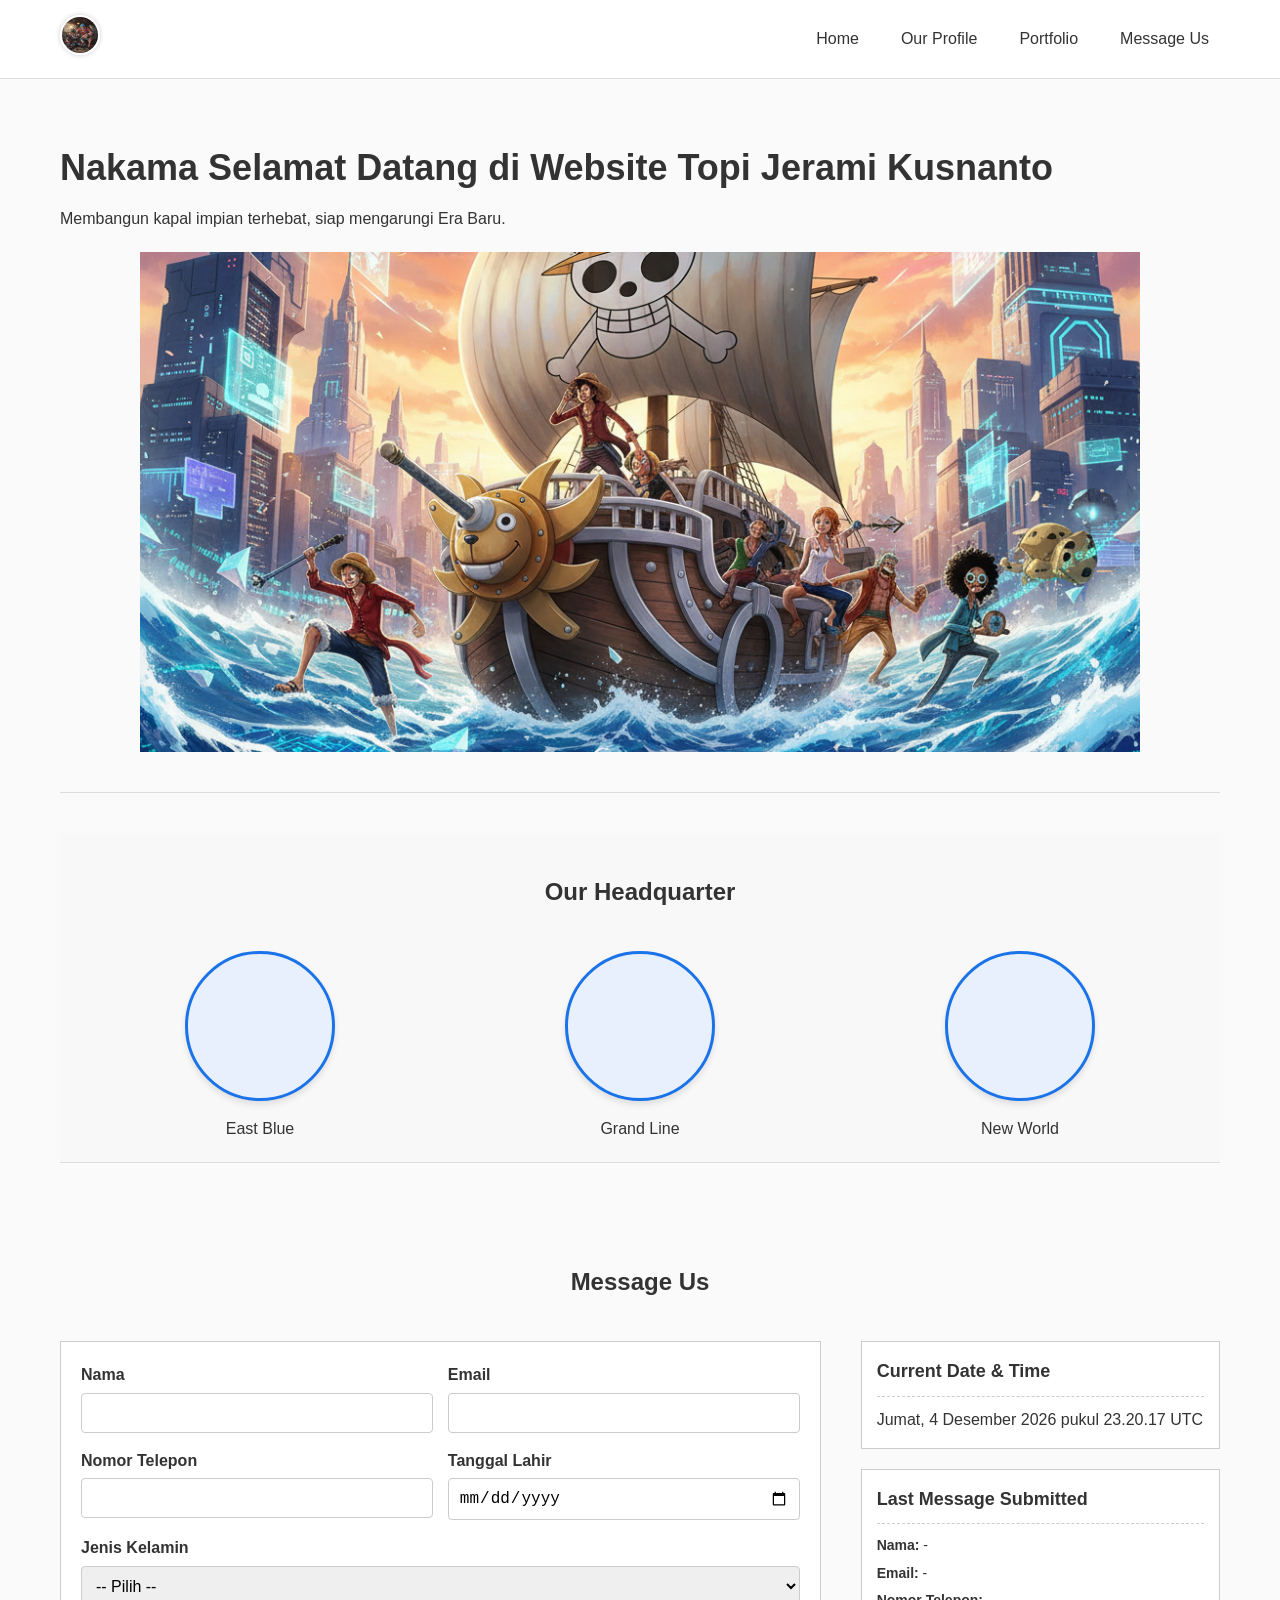
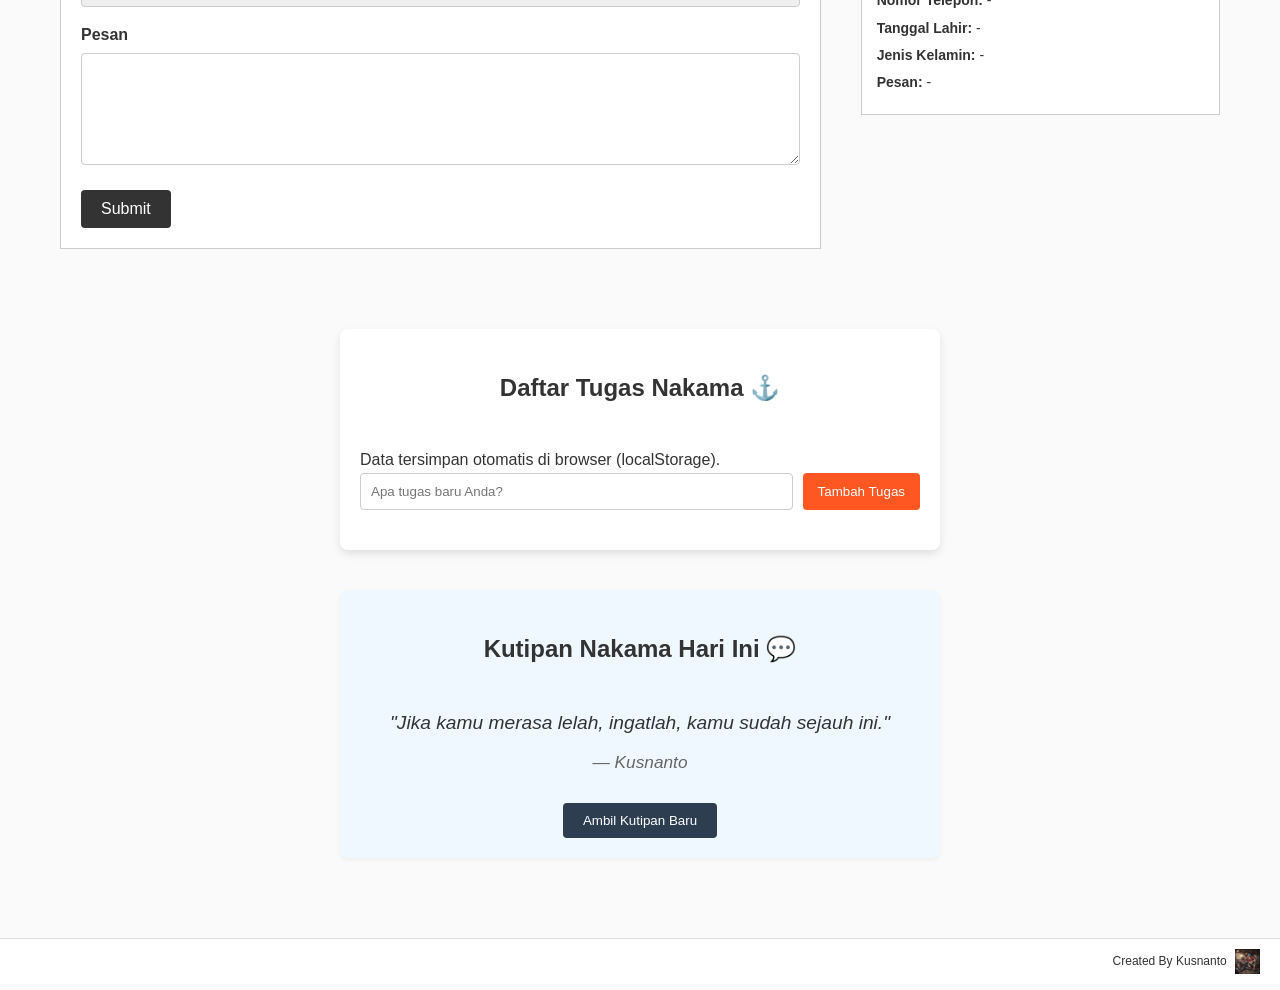
<file: index.html>
<!DOCTYPE html>
<html lang="id">
<head>
    <meta charset="UTF-8">
    <meta name="viewport" content="width=device-width, initial-scale=1.0">
    <title>My Website - Home</title>
    <link rel="stylesheet" href="css/style.css"> 
</head>
<body>
    <header>
        <nav class="navbar">
            <div class="logo">
                <img src="img/logo-perusahaan.png" alt="Logo Perusahaan S & C" class="navbar-logo">
            </div>
            <ul class="nav-links">
                <li><a href="index.html">Home</a></li>
                <li><a href="profile.html">Our Profile</a></li> 
                <li><a href="profile.html#portofolio">Portfolio</a></li> <li><a href="#message-us">Message Us</a></li> 
            </ul>
        </nav>
    </header>

    <main>
        <section class="welcome-banner">
            <h1 id="welcome-message"></h1>
            <p>Membangun kapal impian terhebat, siap mengarungi Era Baru.</p>
            <div class="banner-placeholder">
                <img src="img/banner-home.png" alt="Banner Selamat Datang Perusahaan" class="banner-image">
            </div>
        </section>
    
        <section class="headquarter-section">
            <h2>Our Headquarter</h2>
            <div class="headquarters-list">
                <div class="headquarter-item">
                    <div class="circle"></div> <p>East Blue</p>
                </div>
                <div class="headquarter-item">
                    <div class="circle"></div>
                    <p>Grand Line</p>
                </div>
                <div class="headquarter-item">
                    <div class="circle"></div>
                    <p>New World</p>
                </div>
            </div>
        </section>
            
        <section id="message-us" class="message-us-section">
            <h2>Message Us</h2>
            <div class="form-container">
                <form id="messageForm">
                    <div class="form-group">
                        <label for="input-nama">Nama</label>
                        <input type="text" id="input-nama" name="name" required>
                    </div>
    
                    <div class="form-group">
                        <label for="input-email">Email</label>
                        <input type="text" id="input-email" name="email" required>
                    </div>
                    <div class="form-group">
                        <label for="input-phone">Nomor Telepon</label>
                        <input type="tel" id="input-phone" name="phone" required>
                    </div>
                    
                    <div class="form-group">
                        <label for="input-dob">Tanggal Lahir</label>
                        <input type="date" id="input-dob" name="dob" required>
                    </div>
                    
                    <div class="form-group">
                        <label for="input-gender">Jenis Kelamin</label>
                        <select id="input-gender" name="gender" required>
                            <option value="">-- Pilih --</option>
                            <option value="Laki-Laki">Laki-Laki</option>
                            <option value="Perempuan">Perempuan</option>
                        </select>
                    </div>
    
                    <div class="form-group full-width">
                        <label for="input-message">Pesan</label>
                        <textarea id="input-message" name="message" rows="5" required></textarea>
                    </div>
    
                    <button type="submit">Submit</button>
                </form>
                <div class="info-output-container">
                    <div class="current-info-box">
                        <h3>Current Date & Time</h3>
                        <p id="current-date-time"></p>
                    </div>
    
                    <div class="output-data-box">
                        <h3>Last Message Submitted</h3>
                        <div id="output-data">
                            <p><strong>Nama:</strong> -</p>
                            <p><strong>Email:</strong> -</p>
                            <p><strong>Nomor Telepon:</strong> -</p>
                            <p><strong>Tanggal Lahir:</strong> -</p>
                            <p><strong>Jenis Kelamin:</strong> -</p>
                            <p><strong>Pesan:</strong> -</p>
                        </div>
                    </div>
                </div>
            </div>
        </section>
            
        <section class="todo-app-section">
            <h2>Daftar Tugas Nakama ⚓</h2>
            <p>Data tersimpan otomatis di browser (localStorage).</p>
            
            <div class="input-container">
                <input type="text" id="task-input" placeholder="Apa tugas baru Anda?" aria-label="Masukkan Tugas Baru">
                <button id="add-task-button">Tambah Tugas</button>
            </div>
            
            <ul id="task-list">
            </ul>
        </section>
            
        <section class="api-quote-section">
            <h2>Kutipan Nakama Hari Ini 💬</h2>
            <div id="quote-container">
                <p>Tekan tombol untuk mengambil kutipan.</p>
            </div>
            <button id="fetch-quote-button">Ambil Kutipan Baru</button>
        </section>
    
    </main> <footer>
        <p>Created By Kusnanto
            <img src="img/logo-perusahaan.png" alt="Logo Perusahaan S & C" class="footer-logo"></p>
    </footer>
    <script src="js/script.js"></script>
</body>
</html>
</file>
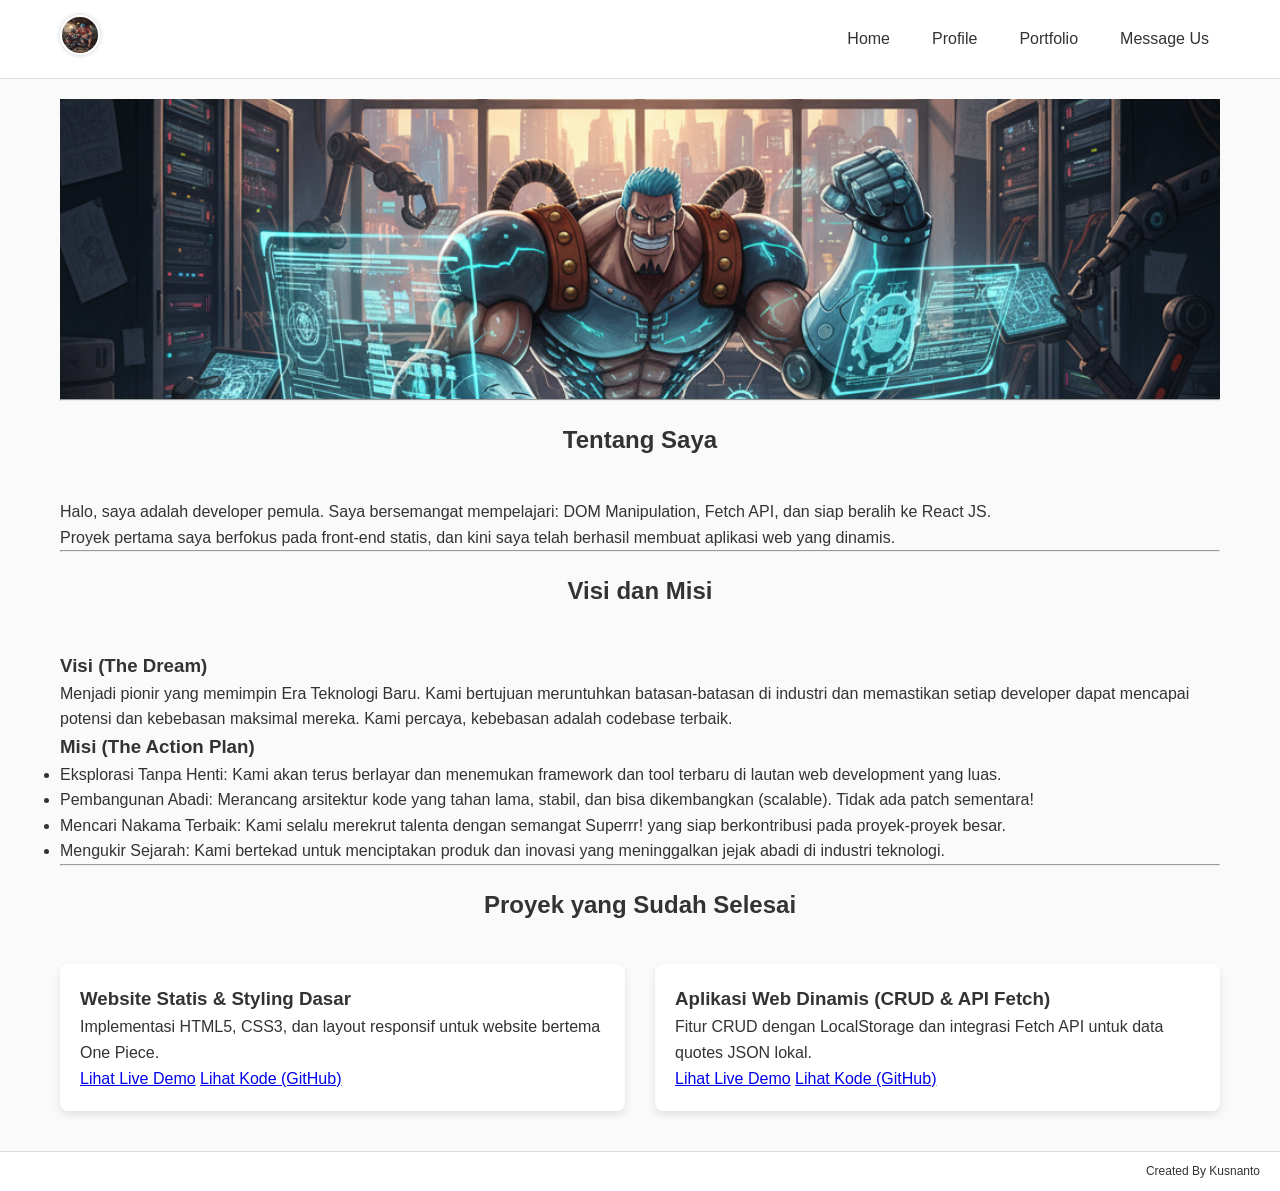
<file: profile.html>
<!DOCTYPE html>
<html lang="id">
<head>
    <meta charset="UTF-8">
    <meta name="viewport" content="width=device-width, initial-scale=1.0">
    <title>Profile-Portfolio - Kusnanto</title>
    <link rel="stylesheet" href="css/style.css"> 
</head>
<body>
    <header>
        <nav class="navbar">
            <div class="logo">
                <img src="img/logo-perusahaan.png" alt="Logo Perusahaan S & C" class="navbar-logo">
            </div>
            <ul class="nav-links">
                <li><a href="index.html">Home</a></li>
                <li><a href="profile.html">Profile</a></li>
                <li><a href="#portofolio">Portfolio</a></li>
                <li><a href="index.html#message-us">Message Us</a></li>
            </ul>
        </nav>
    </header>

    <main>
        <section class="profile-banner">
            <div class="banner-placeholder" style="height: 300px; max-width: 100%;">
                <img src="img/banner-profil.png" alt="Banner Profil Perusahaan" class="banner-image">
            </div>
        </section>
        
        <hr>
        
        <section id="about" class="section-padding">
            <h2>Tentang Saya</h2>
            <div class="about-content">
                <p>Halo, saya adalah developer pemula. Saya bersemangat mempelajari: DOM Manipulation, Fetch API, dan siap beralih ke React JS.</p>
                <p>Proyek pertama saya berfokus pada front-end statis, dan kini saya telah berhasil membuat aplikasi web yang dinamis.</p>
            </div>
        </section>

        <hr>

        <section class="vision-mission section-padding">
            <h2>Visi dan Misi </h2>
            <h3>Visi (The Dream)</h3>
            <p>Menjadi pionir yang memimpin Era Teknologi Baru. Kami bertujuan meruntuhkan batasan-batasan di industri dan memastikan setiap developer dapat mencapai potensi dan kebebasan maksimal mereka. Kami percaya, kebebasan adalah codebase terbaik.</p>

            <h3>Misi (The Action Plan)</h3>
            <ul>
                <li>Eksplorasi Tanpa Henti: Kami akan terus berlayar dan menemukan framework dan tool terbaru di lautan web development yang luas.</li>
                <li>Pembangunan Abadi: Merancang arsitektur kode yang tahan lama, stabil, dan bisa dikembangkan (scalable). Tidak ada patch sementara!</li>
                <li>Mencari Nakama Terbaik: Kami selalu merekrut talenta dengan semangat Superrr! yang siap berkontribusi pada proyek-proyek besar.</li>
                <li>Mengukir Sejarah: Kami bertekad untuk menciptakan produk dan inovasi yang meninggalkan jejak abadi di industri teknologi.</li>
            </ul>
        </section>

        <hr>

        <section id="portofolio" class="section-padding">
            <h2>Proyek yang Sudah Selesai</h2>
            <div class="portofolio-grid">
                
                <div class="portofolio-item">
                    <h3>Website Statis & Styling Dasar</h3>
                    <p>Implementasi HTML5, CSS3, dan layout responsif untuk website bertema One Piece.</p>
                    <a href="URL_GITHUB_PAGES_ANDA_UNTUK_PROYEK_INI" target="_blank" class="project-link">Lihat Live Demo</a>
                    <a href="URL_GITHUB_REPOSITORY_ANDA" target="_blank" class="project-link">Lihat Kode (GitHub)</a>
                </div> <div class="portofolio-item">
                    <h3>Aplikasi Web Dinamis (CRUD & API Fetch)</h3>
                    <p>Fitur CRUD dengan LocalStorage dan integrasi Fetch API untuk data quotes JSON lokal.</p>
                    <a href="URL_GITHUB_PAGES_ANDA_UNTUK_PROYEK_INI" target="_blank" class="project-link">Lihat Live Demo</a>
                    <a href="URL_GITHUB_REPOSITORY_ANDA" target="_blank" class="project-link">Lihat Kode (GitHub)</a>
                </div> </div> </section> </main>
    
    <footer>
        <p>Created By Kusnanto</p>
    </footer>

    <script src="js/script.js"></script>
</body>
</html>
</file>
<file: css/style.css>
/* css/style.css */

/* Reset dasar */
* {
    margin: 0;
    padding: 0;
    box-sizing: border-box;
}

body {
    font-family: Arial, sans-serif;
    line-height: 1.6;
    background-color: #fafafa;
    color: #333;
}

/* Container utama untuk membatasi lebar konten */
main {
    max-width: 1200px;
    margin: 0 auto;
    padding: 20px;
}

h2 {
    text-align: center;
    margin-bottom: 40px;
    padding-top: 20px;
}

/* Styling Navbar */
header {
    background-color: #fff;
    border-bottom: 1px solid #ddd;
}

.navbar {
    max-width: 1200px;
    margin: 0 auto;
    display: flex;
    justify-content: space-between;
    align-items: center;
    padding: 15px 20px;
}

.logo span {
    font-size: 24px;
    font-weight: bold;
    color: #000;
}

.navbar-logo {
    height: 40px; /* Sesuaikan tinggi logo Anda */
    width: 40px; 
    max-width: 150px; 
    border-radius: 50%;
    border: 2px solid #fff;
    box-shadow: 0 0 5px rgba(0, 0, 0, 0.2);
    margin-right: 10px; 
}

.footer-logo {
    height: 25px; 
    width: auto25px;
    vertical-align: middle; 
    margin-left: 5px;
}

.nav-links {
    list-style: none;
    display: flex;
}

.nav-links li {
    margin-left: 20px;
}

.nav-links a {
    text-decoration: none;
    color: #333;
    padding: 5px 10px;
    border: 1px solid transparent;
    border-radius: 4px;
    transition: background-color 0.3s, border-color 0.3s;
}

.nav-links a:hover {
    background-color: #eee;
    border-color: #ccc;
}

/* Styling Welcome Banner */
.welcome-banner {
    text-align: left;
    padding: 40px 0;
    border-bottom: 1px solid #ddd;
    margin-bottom: 40px;
}

.welcome-banner h1 {
    font-size: 36px;
    margin-bottom: 10px;
}

.welcome-banner p {
    margin-bottom: 20px;
}

.banner-placeholder {
    width: 100%;
    max-width: 1000px;
    height: 500px;
    background-color: #ccc;
    display: flex;
    justify-content: center;
    align-items: center;
    color: #555;
    font-style: italic;
    margin: 0 auto;
    overflow: hidden;
}

.banner-placeholder img.banner-image {
    width: 100%;  /* Gambar mengisi lebar placeholder */
    height: 100%; /* Gambar mengisi tinggi placeholder */
    object-fit: cover; /* Penting untuk menjaga rasio aspek dan mengisi area */
    display: block; /* Menghilangkan margin bawah bawaan img */
}

/* Styling Our Headquarter */
.headquarter-section {
    padding: 40px 0;
    border-bottom: 1px solid #ddd;
    margin-bottom: 40px;
}

.headquarters-list {
    display: flex;
    justify-content: space-around;
    gap: 20px;
}

.headquarter-item {
    text-align: center;
}

/* Styling Lingkaran Headquarter */
.headquarter-section {
    padding: 20px;
    margin-bottom: 40px;
    background-color: #f8f8f8; /* Sedikit pembeda latar belakang */
}

.headquarters-list {
    display: flex;
    justify-content: space-around;
    text-align: center;
}

.headquarter-item .circle {
    width: 150px;
    height: 150px;
    border: 3px solid #1a73e8; /* Biru terang untuk batas */
    border-radius: 50%; /* Membuatnya benar-benar bulat */
    background-color: #e8f0fe; /* Latar belakang biru muda */
    margin: 0 auto 15px auto;
    display: flex;
    justify-content: center;
    align-items: center;
    font-size: 18px;
    font-weight: bold;
    color: #1a73e8; /* Warna teks di dalam lingkaran */
    transition: transform 0.3s ease-in-out, background-color 0.3s;
    box-shadow: 0 4px 6px rgba(0, 0, 0, 0.1); /* Tambahkan bayangan untuk efek 3D */
}

/* Styling Message Us Form */
.message-us-section {
    padding: 40px 0;
}

.form-container {
    display: flex;
    gap: 40px;
    flex-wrap: wrap; /* Untuk responsif */
}

#messageForm {
    flex: 2; /* Form mengambil ruang lebih banyak */
    display: flex;
    flex-wrap: wrap;
    gap: 15px;
    background-color: #fff;
    padding: 20px;
    border: 1px solid #ccc;
}

.form-group {
    flex: 1 1 calc(50% - 15px); /* Dua kolom per baris */
    display: flex;
    flex-direction: column;
}

.form-group.full-width {
    flex: 1 1 100%; /* Satu kolom penuh untuk Pesan */
}

.form-group label {
    font-weight: bold;
    margin-bottom: 5px;
}

.form-group input,
.form-group select,
.form-group textarea {
    padding: 10px;
    border: 1px solid #ccc;
    border-radius: 4px;
    font-size: 16px;
}

#messageForm button {
    padding: 10px 20px;
    background-color: #333;
    color: white;
    border: none;
    border-radius: 4px;
    cursor: pointer;
    font-size: 16px;
    transition: background-color 0.3s;
    margin-top: 10px;
}

#messageForm button:hover {
    background-color: #555;
}

/* Info dan Output Container */
.info-output-container {
    flex: 1; /* Info mengambil sisa ruang */
    display: flex;
    flex-direction: column;
    gap: 20px;
}

.current-info-box,
.output-data-box {
    background-color: #fff;
    border: 1px solid #ccc;
    padding: 15px;
}

.current-info-box h3,
.output-data-box h3 {
    margin-top: 0;
    font-size: 18px;
    border-bottom: 1px dashed #ccc;
    padding-bottom: 10px;
    margin-bottom: 10px;
}

#output-data p {
    margin: 5px 0;
    font-size: 14px;
}

/* Styling Footer */
footer {
    text-align: right;
    padding: 10px 20px;
    background-color: #fff;
    border-top: 1px solid #ddd;
    font-size: 12px;
    margin-top: 20px;
}

/* css/style.css - tambahkan di bagian paling bawah */

/* Responsive Design untuk layar di bawah 768px (Mobile) */
@media (max-width: 768px) {
    
    /* Navbar stack */
    .navbar {
        flex-direction: column;
        align-items: flex-start;
    }

    .nav-links {
        flex-direction: column;
        width: 100%;
        margin-top: 10px;
        align-items: center; /* Rata tengah di mobile */
    }

    .nav-links li {
        margin: 5px 0;
        width: 100%;
        text-align: center;
    }

    .nav-links a {
        display: block;
        width: 100%;
    }

    /* Headquarter stack */
    .headquarters-list {
        flex-direction: column;
        align-items: center;
    }

    .headquarter-item {
        margin-bottom: 20px;
    }

    /* Form stack */
    .form-container {
        flex-direction: column; /* Mengubah tata letak menjadi vertikal */
    }

    /* Form group stack */
    .form-group {
        flex: 1 1 100%; /* Semua input menjadi 1 kolom penuh */
    }

    .form-group.full-width {
        flex: 1 1 100%;
    }

    /* Output Info Box stack */
    .info-output-container {
        order: -1; /* Pindahkan info ke atas form di mobile (opsional, tapi sering dilakukan) */
    }
}

/* style.css */

.todo-app-section {
    max-width: 600px;
    margin: 40px auto;
    padding: 20px;
    background-color: #ffffff;
    border-radius: 8px;
    box-shadow: 0 4px 8px rgba(0, 0, 0, 0.1);
}

.input-container {
    display: flex;
    gap: 10px;
    margin-bottom: 20px;
}

#task-input {
    flex-grow: 1;
    padding: 10px;
    border: 1px solid #ccc;
    border-radius: 4px;
}

#add-task-button {
    padding: 10px 15px;
    background-color: #ff5722; /* Warna khas One Piece */
    color: white;
    border: none;
    border-radius: 4px;
    cursor: pointer;
}

#task-list {
    list-style: none;
    padding: 0;
}

#task-list li {
    background-color: #f7f7f7;
    padding: 12px;
    margin-bottom: 8px;
    border-left: 5px solid #ff5722;
    display: flex;
    justify-content: space-between;
    align-items: center;
    border-radius: 4px;
}

.delete-button {
    background-color: transparent;
    color: #e74c3c;
    border: none;
    cursor: pointer;
    font-weight: bold;
}

/* style.css - Tambahkan ini */

.api-quote-section {
    max-width: 600px;
    margin: 40px auto;
    padding: 20px;
    background-color: #f0f8ff; /* Warna yang lebih cerah */
    border-radius: 8px;
    box-shadow: 0 2px 4px rgba(0, 0, 0, 0.05);
    text-align: center;
}

#quote-container {
    min-height: 80px; /* Menjaga kontainer tidak bergeser */
    margin-top: 15px;
    margin-bottom: 15px;
    font-size: 1.2em;
    font-style: italic;
    color: #333;
}

#quote-container small {
    display: block;
    margin-top: 10px;
    font-size: 0.9em;
    color: #666;
}

#fetch-quote-button {
    padding: 10px 20px;
    background-color: #2c3e50;
    color: white;
    border: none;
    border-radius: 4px;
    cursor: pointer;
    transition: background-color 0.3s;
}

#fetch-quote-button:hover {
    background-color: #34495e;
}

/* css/style.css - Pastikan kode ini sudah ada */

/* css/style.css - Pastikan kode ini sudah ada dan tersimpan */

.portofolio-grid {
    /* MENGGUNAKAN !IMPORTANT UNTUK MEMASTIKAN INI DITERAPKAN */
    display: grid !important; 
    grid-template-columns: repeat(auto-fit, minmax(300px, 1fr)) !important;
    gap: 30px; /* Jarak antar kolom */
    margin-top: 30px;
}

.portofolio-item {
    /* Styling kotak proyek */
    background-color: #ffffff;
    padding: 20px;
    border-radius: 8px;
    box-shadow: 0 4px 8px rgba(0, 0, 0, 0.1);
}

/* ... (Kode CSS Lainnya) ... */
</file>
